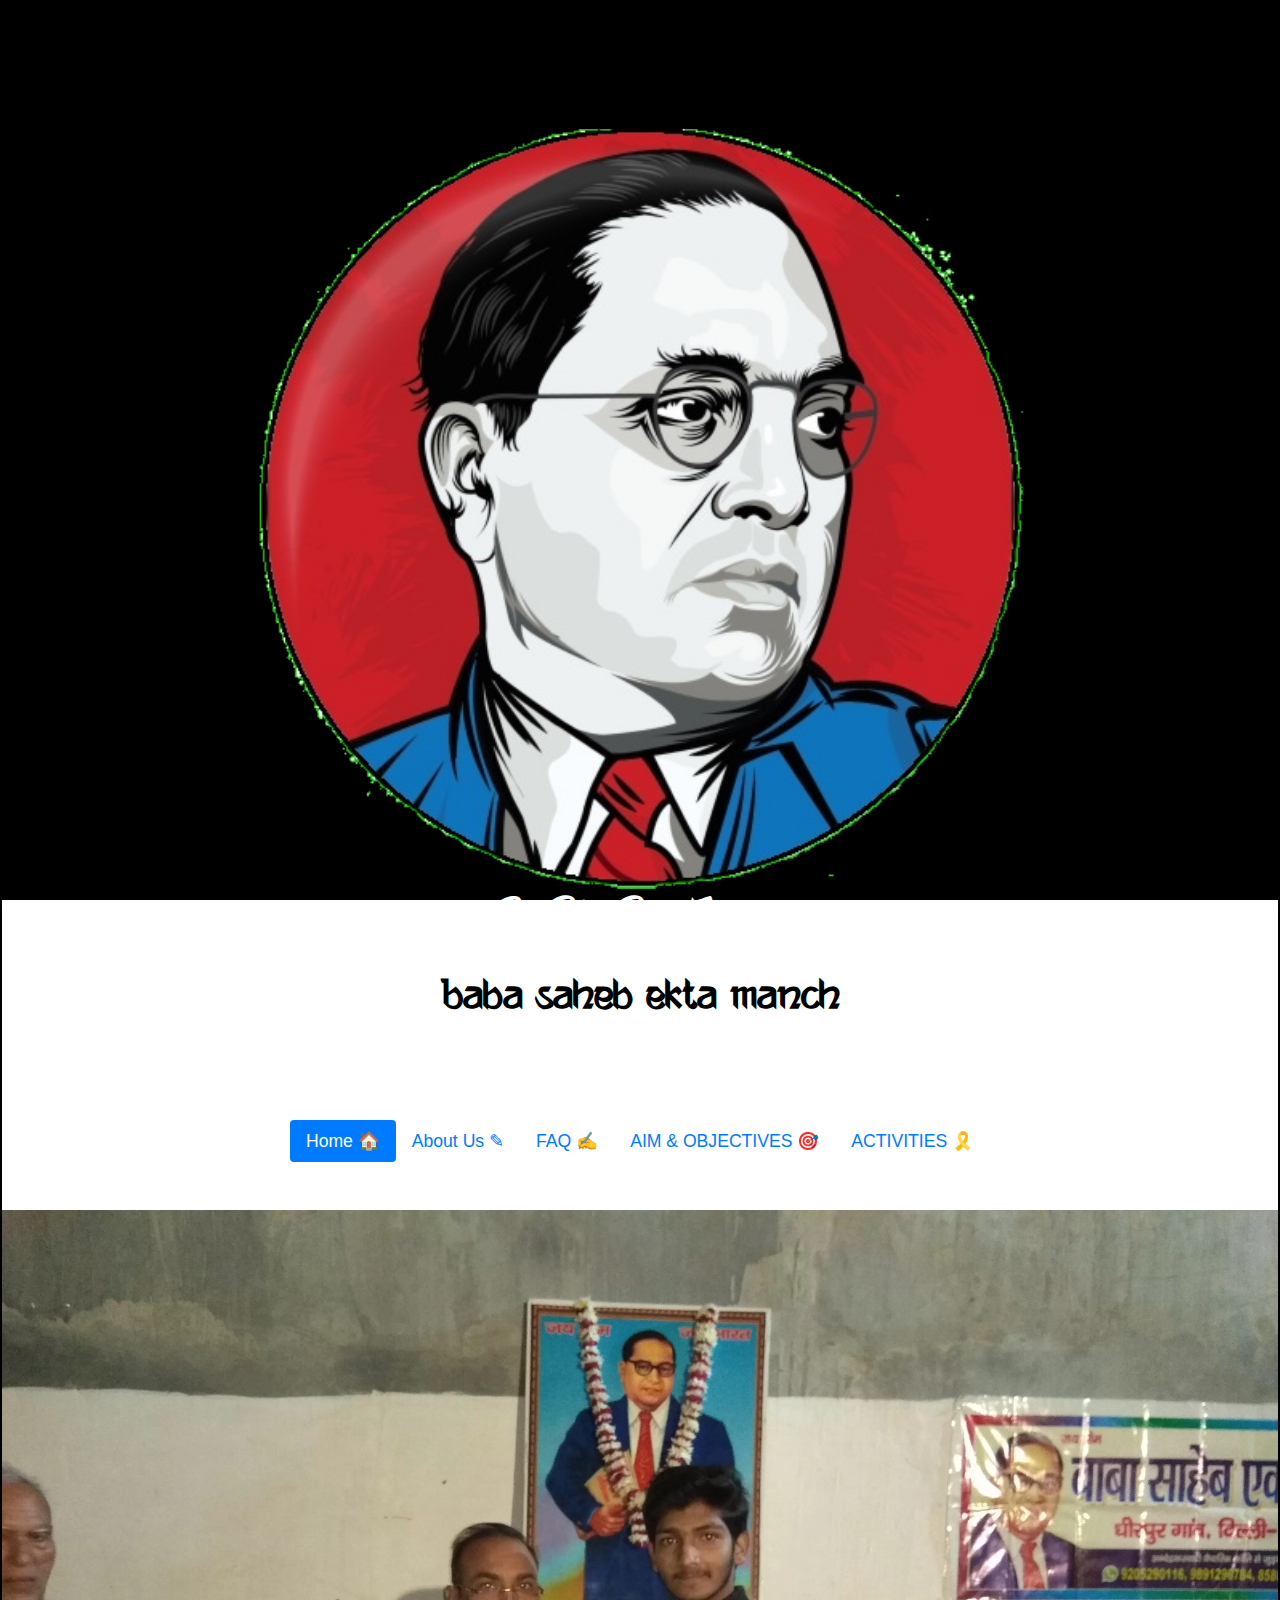
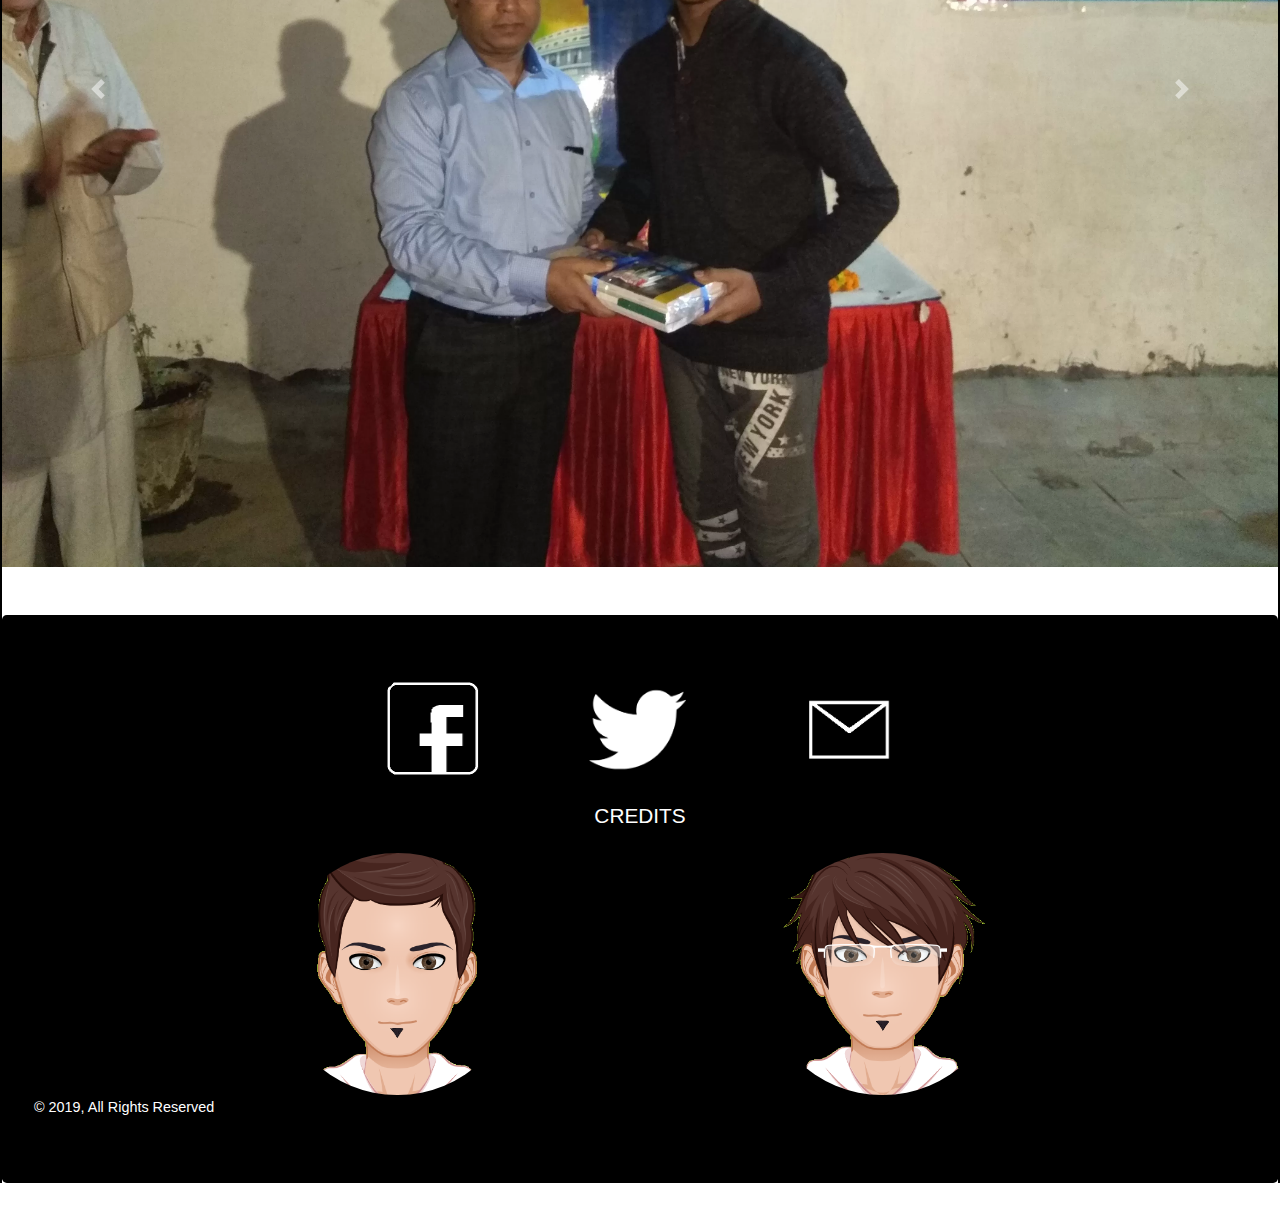
<file: index.html>
<!DOCTYPE html>
<html>
    <head>
            <meta name="viewport" content="width=device-width, initial-scale=1.0">
            <meta http-equiv="content-type" content="text/html; charset=utf-8" />
        <title>
            BSEM
        </title>
        <link href="bootstrap/css/bootstrap-grid.css" rel="stylesheet" type="text/css"/>
        <link href="bootstrap/css/bootstrap.css" rel="stylesheet" type="text/css"/>
        <link href="bootstrap/css/bootstrap-reboot.css" rel="stylesheet" type="text/css"/>
        <link rel="stylesheet" href="https://stackpath.bootstrapcdn.com/bootstrap/4.3.1/css/bootstrap.min.css" integrity="sha384-ggOyR0iXCbMQv3Xipma34MD+dH/1fQ784/j6cY/iJTQUOhcWr7x9JvoRxT2MZw1T" crossorigin="anonymous">
         <link href="pics/bhmraoambedkarji2.png" rel="shortcut icon"/>    
         <link href="style.css" rel="stylesheet" type="text/css"/>
     
    </head>
    <body>
        <!--Done and dusted -->
    <div class="modal first" id="modal" tabindex="-1" role="dialog">
            <div class="modal-dialog modal-dialog-centered" role="document">
              <div class="modal-content">
                <div class="modal-body">
                  <img src = "pics/am.jpeg" style="width:100%;">
                  <span class="jai">Jai Bhim</span>
                </div>
              </div>
            </div>
          </div>
          <div class="second" id="second" style="background-color:black;text-align:center; color:white;">
            <img src="pics/first.png" id="photo" class="page" style="width:60%;"/><br>
            <span class="Dr" style="font-family:dr; width:100%;font-size:250%;">Dr. Bhim Rao Ambedkar</span><br>
            <span class="quote" style="font-family:quote; font-size:300%; text-align:center;">" Life should be great<br> rather than long "</span>
          </div>
          <div class="jumbotron logo-name" style="font-size:250%;">
            <span class="name_hindi" style="font-family: hindi; font-weight:bolder; ">Baba Saheb Ekta Manch</span><br> 
                        </div>

          <ul class="nav nav-pills justify-content-center" style="margin-top:0;">
                <li class="nav-item option">
                  <a class="nav-link active" href="index">Home &#127968;</a>
                </li>
                <li class="nav-item option">
                  <a class="nav-link" href="about">About Us &#x270E;</a>
                </li>
                <li class="nav-item option">
                  <a class="nav-link" href="FAQ">FAQ &#x270D;</a>
                </li><br>
                <li class="nav-item option">
                  <a class="nav-link" href="aao">AIM & OBJECTIVES 🎯</a>
                </li>
                <li class="nav-item option">
                  <a class="nav-link" href="active">ACTIVITIES 🎗️</a>
                </li>
              </ul>

              <br>
              <br>
              <div id="carouselExampleInterval" class="carousel slide" data-ride="carousel">
                    <div class="carousel-inner">
                      <div class="carousel-item active" data-interval="2000">
                        <img src="gallery/1.webp" class="d-block w-100" alt="...">
                      </div>
                      <div class="carousel-item" data-interval="2000">
                        <img src="gallery/2.webp" class="d-block w-100" alt="...">
                      </div>
                      <div class="carousel-item" data-interval="2000">
                        <img src="gallery/3.webp" class="d-block w-100" alt="...">
                      </div>
                      <div class="carousel-item" data-interval="2000">
                        <img src="gallery/4.webp" class="d-block w-100" alt="...">
                      </div>
                      <div class="carousel-item" data-interval="2000">
                        <img src="gallery/5.webp" class="d-block w-100" alt="...">
                      </div>
                      <div class="carousel-item" data-interval="2000">
                        <img src="gallery/6.webp" class="d-block w-100" alt="...">
                      </div>
                      <div class="carousel-item" data-interval="2000">
                        <img src="gallery/7.webp" class="d-block w-100" alt="...">
                      </div>
                      <div class="carousel-item" data-interval="2000">
                        <img src="gallery/9.webp" class="d-block w-100" alt="...">
                      </div>
                                                                              
                    </div>
                    <a class="carousel-control-prev" href="#carouselExampleInterval" role="button" data-slide="prev">
                      <span class="carousel-control-prev-icon" aria-hidden="true"></span>
                      <span class="sr-only">Previous</span>
                    </a>
                    <a class="carousel-control-next" href="#carouselExampleInterval" role="button" data-slide="next">
                      <span class="carousel-control-next-icon" aria-hidden="true"></span>
                      <span class="sr-only">Next</span>
                    </a>
                  </div>

                  <br>
                  <br>
              

              <footer class="jumbotron" style="background-color:black; color:white; ">
                    <div class="body" style="text-align:center;">
                        <img src="pics/fb.png" class="fb" style="width:8%;"/><img src="pics/twitter.png" class="tweet" style="width:8%; margin-left:9%; margin-right:9%;"/> <img src="pics/gmail.png" class="gmail" style="width:8%;"/>
                    </div><br>

                    <div class="footer">
                      <h5 class="cred" style=" width:100%;text-align:center; font-size:130%; margin-bottom:2%;"> CREDITS </h5>
                    <img src="pics/y.png" alt="Yatharth" class="credit"/><img src="pics/h.png" alt="harsh" class="credit">
                    </div>
                    <span style="text-align:center;font-size:90%;margin-left:auto; margin-right:auto;">&copy; 2019, All Rights Reserved</span>
                </footer>   
                <script src="https://ajax.googleapis.com/ajax/libs/jquery/2.1.1/jquery.min.js"></script>
                <script>$(document).ready(function(){
                    $('div.first').delay(2000);
                    $('div.first').fadeOut(1000);
                 });
                 

                 var photo = document.getElementById('photo');
                 photo.style.marginTop = (screen.height/7)+"px";
                 var f = document.getElementById('second');
                 f.style.width = screen.width+"px";
                 f.style.height= screen.height+"px";
                 </script>
                <script src="https://code.jquery.com/jquery-3.3.1.slim.min.js" integrity="sha384-q8i/X+965DzO0rT7abK41JStQIAqVgRVzpbzo5smXKp4YfRvH+8abtTE1Pi6jizo" crossorigin="anonymous"></script>
                <script src="https://cdnjs.cloudflare.com/ajax/libs/popper.js/1.14.7/umd/popper.min.js" integrity="sha384-UO2eT0CpHqdSJQ6hJty5KVphtPhzWj9WO1clHTMGa3JDZwrnQq4sF86dIHNDz0W1" crossorigin="anonymous"></script>
                <script src="https://stackpath.bootstrapcdn.com/bootstrap/4.3.1/js/bootstrap.min.js" integrity="sha384-JjSmVgyd0p3pXB1rRibZUAYoIIy6OrQ6VrjIEaFf/nJGzIxFDsf4x0xIM+B07jRM" crossorigin="anonymous"></script>
               
        <script src="https://ajax.googleapis.com/ajax/libs/jquery/2.1.1/jquery.min.js"></script>
        <script>$(document).ready(function(){
            $('div.first').delay(500);
            $('div.first').fadeOut(1000);
         });</script>
        
    </body>
</html>
</file>
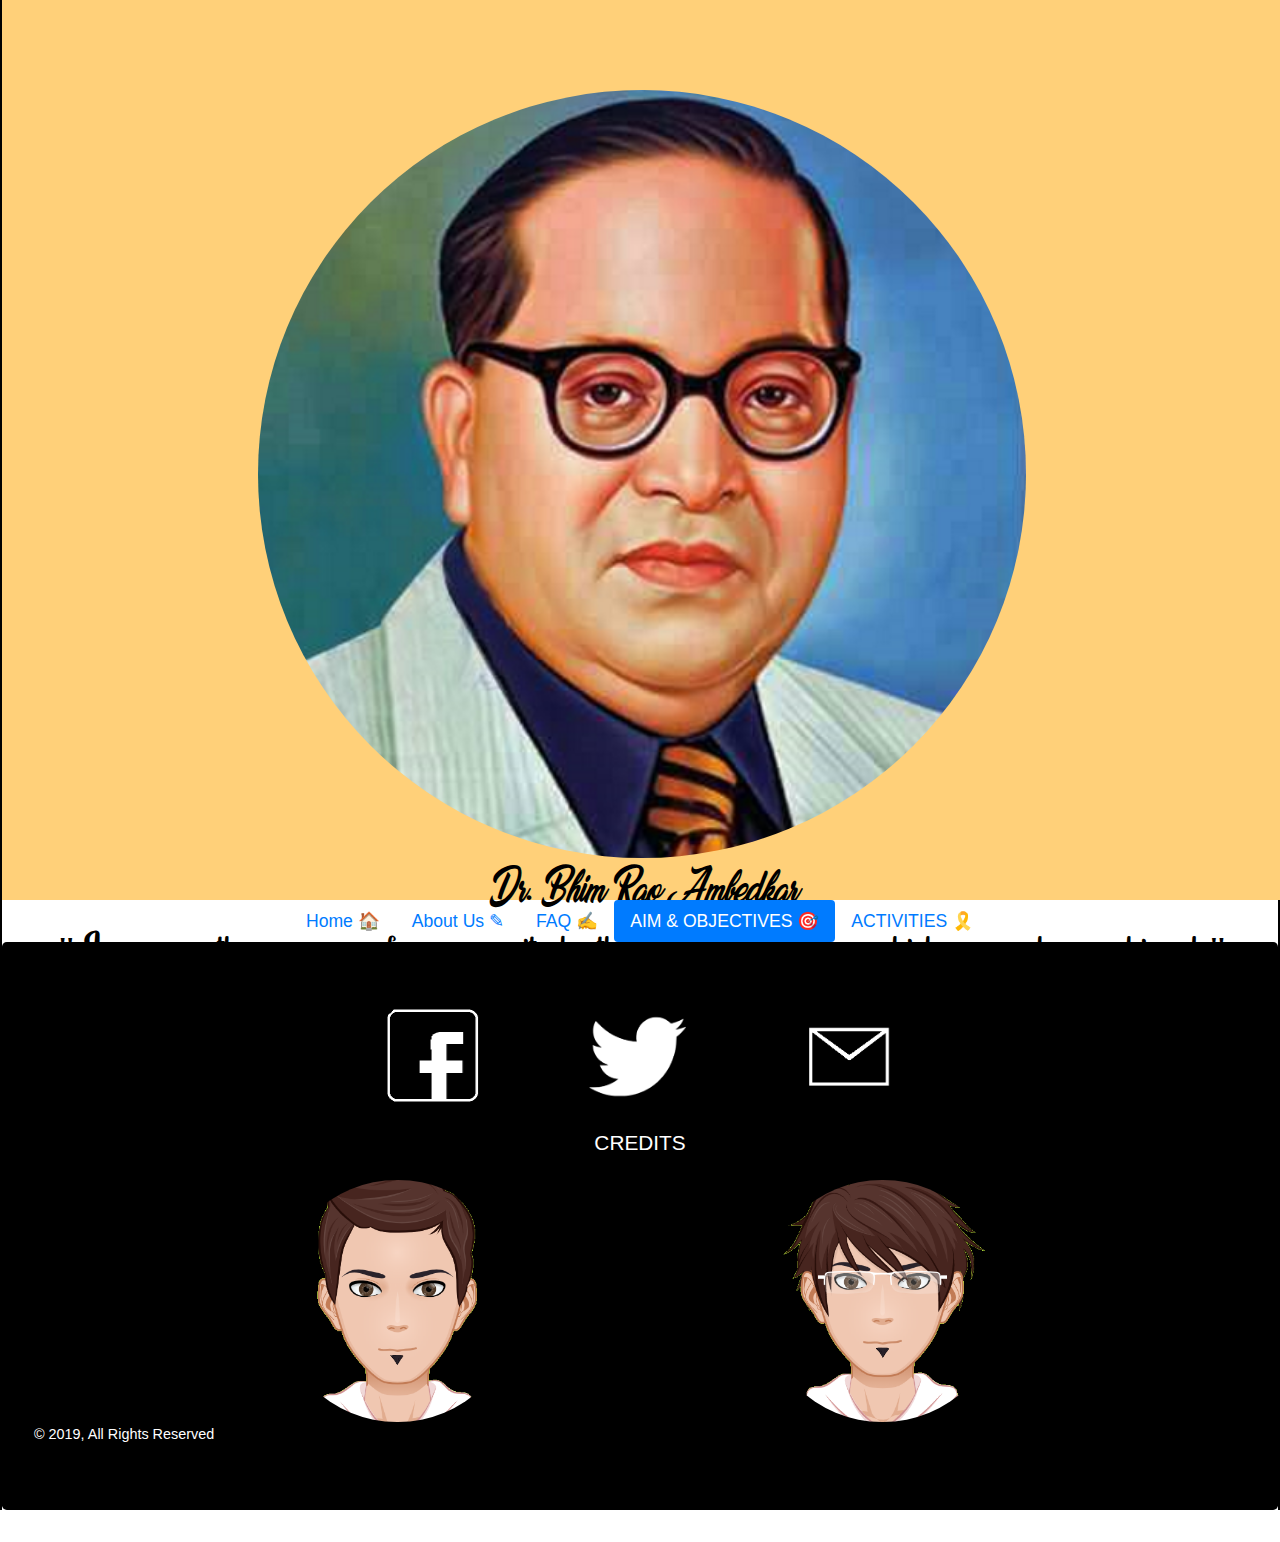
<file: aao.html>
<!DOCTYPE html>
<html>
    <head>
            <meta name="viewport" content="width=device-width, initial-scale=1.0">
            <meta http-equiv="content-type" content="text/html; charset=utf-8" />
        <title>
            BSEM
        </title>
        <link href="bootstrap/css/bootstrap-grid.css" rel="stylesheet" type="text/css"/>
        <link href="bootstrap/css/bootstrap.css" rel="stylesheet" type="text/css"/>
        <link href="bootstrap/css/bootstrap-reboot.css" rel="stylesheet" type="text/css"/>
        <link rel="stylesheet" href="https://stackpath.bootstrapcdn.com/bootstrap/4.3.1/css/bootstrap.min.css" integrity="sha384-ggOyR0iXCbMQv3Xipma34MD+dH/1fQ784/j6cY/iJTQUOhcWr7x9JvoRxT2MZw1T" crossorigin="anonymous">
         <link href="pics/bhmraoambedkarji2.png" rel="shortcut icon"/>    
            <link href="style.css" type="text/css" rel="stylesheet"/>     
    </head>
    <body>
        <div class="second-about" id="second" style="background-color:rgb(255, 208, 121);text-align:center; color:black;">
            <img src="pics/quote2.png" id="photo" class="page" style="width:60%; border-top-left-radius: 50%; border-top-right-radius: 50%; border-bottom-left-radius:50%; border-bottom-right-radius:50%;"/><br>
            <span class="Dr" style="font-family:dr; width:100%;font-size:250%;">Dr. Bhim Rao Ambedkar</span><br>
            <span class="quote" style="font-family:quote; font-size:250%; text-align:center;">" I measure the progress of a community by the degree of progress which women have achieved."</span>
        </div>          
                  <ul class="nav nav-pills justify-content-center" style="margin-top:0;">
                        <li class="nav-item option">
                          <a class="nav-link" href="index">Home &#127968;</a>
                        </li>
                        <li class="nav-item option">
                          <a class="nav-link" href="about">About Us &#x270E;</a>
                        </li>
                        <li class="nav-item option">
                          <a class="nav-link" href="FAQ">FAQ &#x270D;</a>
                        </li><br>
                        <li class="nav-item option">
                          <a class="nav-link active" href="aao">AIM & OBJECTIVES 🎯</a>
                        </li>
                        <li class="nav-item option">
                          <a class="nav-link" href="active">ACTIVITIES 🎗️</a>
                        </li>
                      </ul>





                      <footer class="jumbotron" style="background-color:black; color:white; ">
                            <div class="body" style="text-align:center;">
                                <img src="pics/fb.png" class="fb" style="width:8%;"/><img src="pics/twitter.png" class="tweet" style="width:8%; margin-left:9%; margin-right:9%;"/> <img src="pics/gmail.png" class="gmail" style="width:8%;"/>
                            </div><br>
        
                            <div class="footer">
                              <h5 class="cred" style=" width:100%;text-align:center; font-size:130%; margin-bottom:2%;"> CREDITS </h5>
                            <img src="pics/y.png" alt="Yatharth" class="credit"/><img src="pics/h.png" alt="harsh" class="credit">
                            </div>
                            <span style="text-align:center;font-size:90%;margin-left:auto; margin-right:auto;">&copy; 2019, All Rights Reserved</span>
                        </footer> 
                        <script>
                            var photo = document.getElementById('photo');
                                    photo.style.marginTop = (screen.height/10)+"px";
                                    var f = document.getElementById('second');
                                    f.style.width = screen.width+"px";
                                    f.style.height= screen.height+"px";

                                    var logo = document.getElementById('main-logo');
                                    logo.style.width = screen.width+"px";
                                    </script>
                   
                        <script src="https://code.jquery.com/jquery-3.3.1.slim.min.js" integrity="sha384-q8i/X+965DzO0rT7abK41JStQIAqVgRVzpbzo5smXKp4YfRvH+8abtTE1Pi6jizo" crossorigin="anonymous"></script>
                <script src="https://cdnjs.cloudflare.com/ajax/libs/popper.js/1.14.7/umd/popper.min.js" integrity="sha384-UO2eT0CpHqdSJQ6hJty5KVphtPhzWj9WO1clHTMGa3JDZwrnQq4sF86dIHNDz0W1" crossorigin="anonymous"></script>
                <script src="https://stackpath.bootstrapcdn.com/bootstrap/4.3.1/js/bootstrap.min.js" integrity="sha384-JjSmVgyd0p3pXB1rRibZUAYoIIy6OrQ6VrjIEaFf/nJGzIxFDsf4x0xIM+B07jRM" crossorigin="anonymous"></script>
               </body>
               </html>
</file>
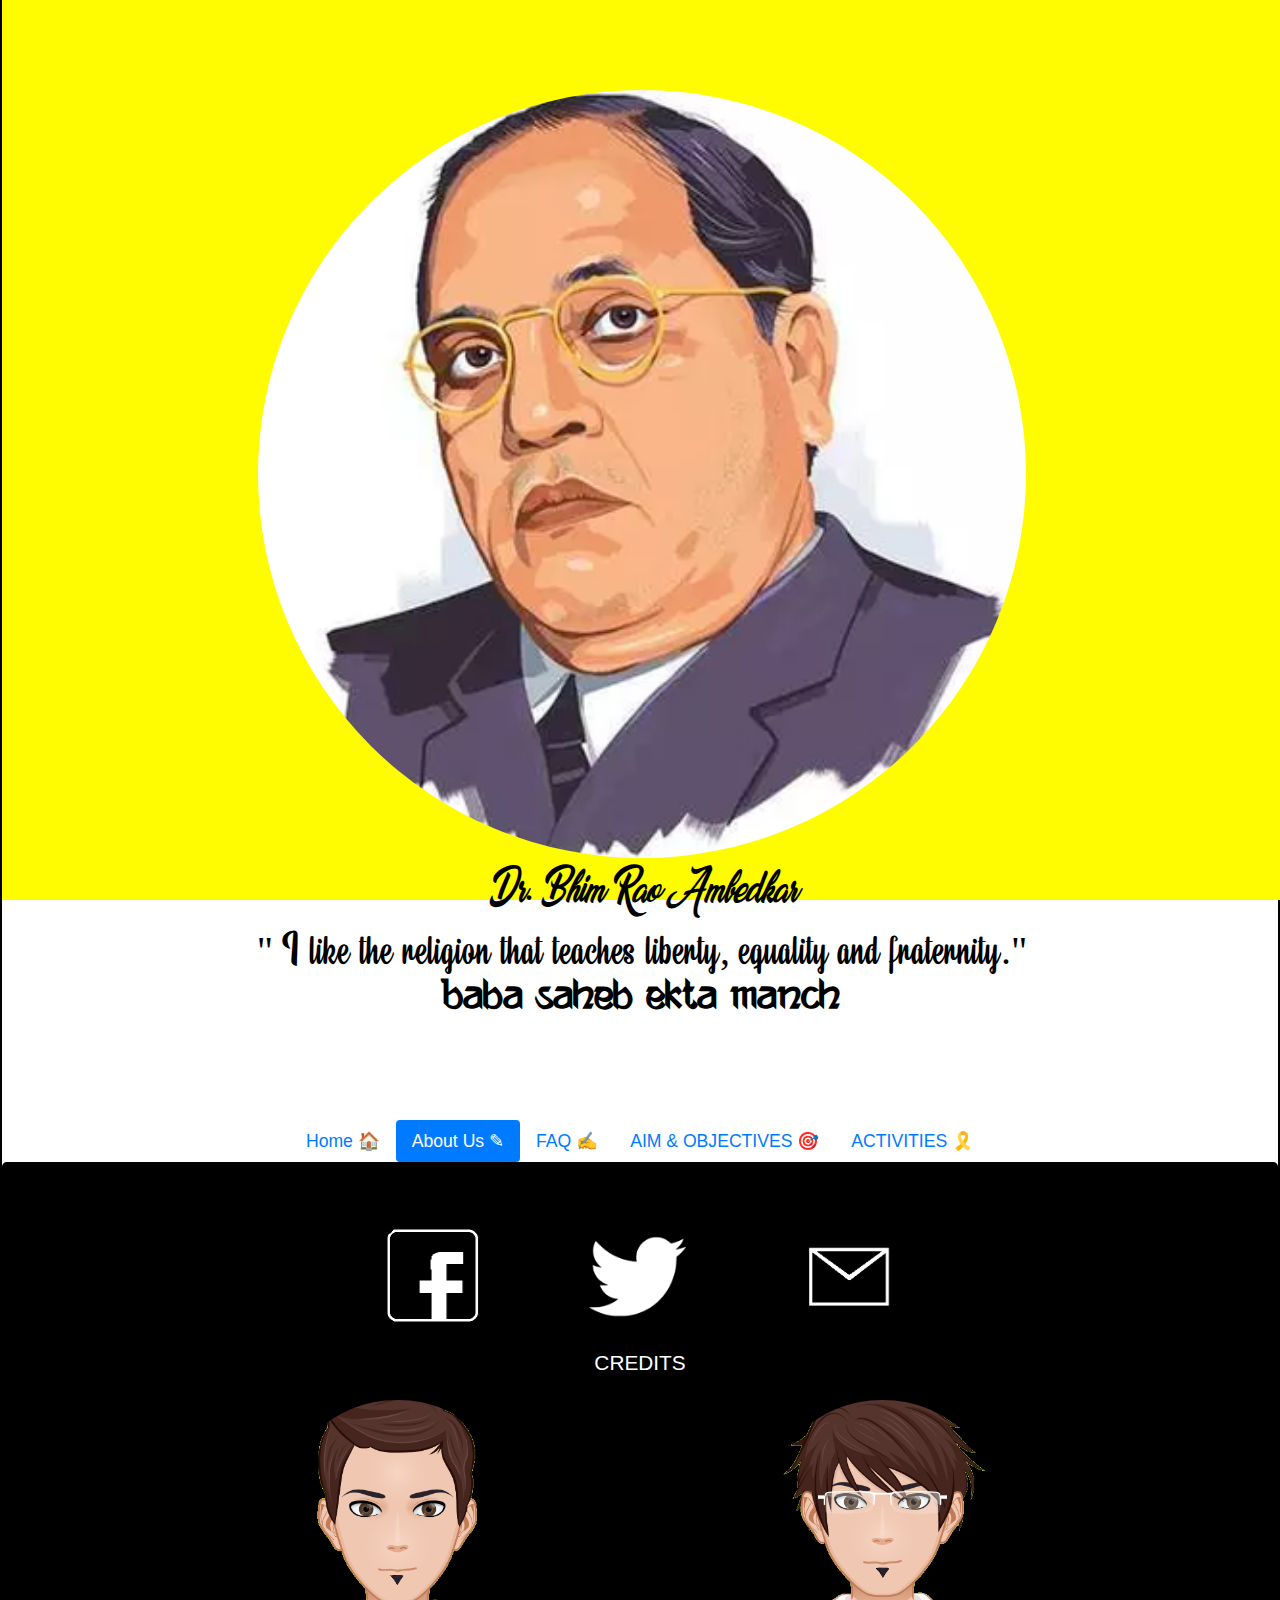
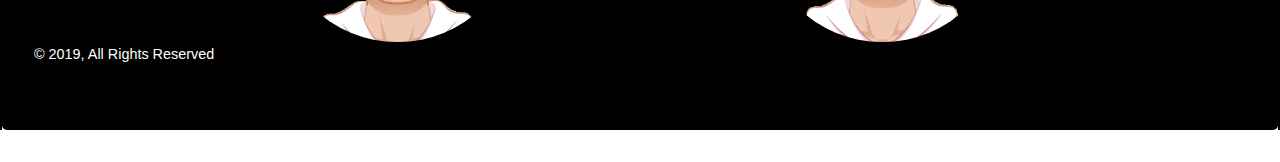
<file: about.html>
<!DOCTYPE html>
<html>
    <head>
            <meta name="viewport" content="width=device-width, initial-scale=1.0">
            <meta http-equiv="content-type" content="text/html; charset=utf-8" />
            <title>
            BSEM
        </title>
        <link href="bootstrap/css/bootstrap-grid.css" rel="stylesheet" type="text/css"/>
        <link href="bootstrap/css/bootstrap.css" rel="stylesheet" type="text/css"/>
        <link href="bootstrap/css/bootstrap-reboot.css" rel="stylesheet" type="text/css"/>
         <link href="pics/bhmraoambedkarji2.png" rel="shortcut icon"/>      
               <link href="style.css" type="text/css" rel="stylesheet"/>
    </head>
    <body>
        <div class="second-about" id="second" style="background-color:rgb(255, 251, 0);text-align:center; color:black;">
            <img src="pics/quote4.png" id="photo" class="page" style="width:60%; border-top-left-radius: 50%; border-top-right-radius: 50%; border-bottom-left-radius:50%; border-bottom-right-radius:50%;"/><br>
            <span class="Dr" style="font-family:dr; width:100%;font-size:250%;">Dr. Bhim Rao Ambedkar</span><br>
            <span class="quote" style="font-family:quote; font-size:250%; text-align:center;">" I like the religion that teaches liberty, equality and fraternity."</span>
          </div>
          <div class="jumbotron logo-name" style="font-size:250%;">
            <span class="name_hindi" style="font-family: hindi; font-weight:bolder; ">Baba Saheb Ekta Manch</span><br> 
                        </div>

     
          <ul class="nav nav-pills justify-content-center" style="margin-top:0;">
              <li class="nav-item option">
                <a class="nav-link" href="index">Home &#127968;</a>
              </li>
              <li class="nav-item option">
                <a class="nav-link active" href="about">About Us &#x270E;</a>
              </li>
              <li class="nav-item option">
                <a class="nav-link" href="FAQ">FAQ &#x270D;</a>
              </li><br>
              <li class="nav-item option">
                <a class="nav-link" href="aao">AIM & OBJECTIVES 🎯</a>
              </li>
              <li class="nav-item option">
                <a class="nav-link" href="active">ACTIVITIES 🎗️</a>
              </li>
            </ul>
              <footer class="jumbotron" style="background-color:black; color:white; ">
                <div class="body" style="text-align:center;">
                    <img src="pics/fb.png" class="fb" style="width:8%;"/><img src="pics/twitter.png" class="tweet" style="width:8%; margin-left:9%; margin-right:9%;"/> <img src="pics/gmail.png" class="gmail" style="width:8%;"/>
                </div><br>

                <div class="footer">
                  <h5 class="cred" style=" width:100%;text-align:center; font-size:130%; margin-bottom:2%;"> CREDITS </h5>
                <img src="pics/y.png" alt="Yatharth" class="credit"/><img src="pics/h.png" alt="harsh" class="credit">
                </div>
                <span style="text-align:center;font-size:90%;margin-left:auto; margin-right:auto;">&copy; 2019, All Rights Reserved</span>
            </footer>
        <script src="https://ajax.googleapis.com/ajax/libs/jquery/2.1.1/jquery.min.js"></script>
        <script>
         var photo = document.getElementById('photo');
                 photo.style.marginTop = (screen.height/10)+"px";
                 var f = document.getElementById('second');
                 f.style.width = screen.width+"px";
                 f.style.height= screen.height+"px";
                 </script>
    </body>
</html>
</file>
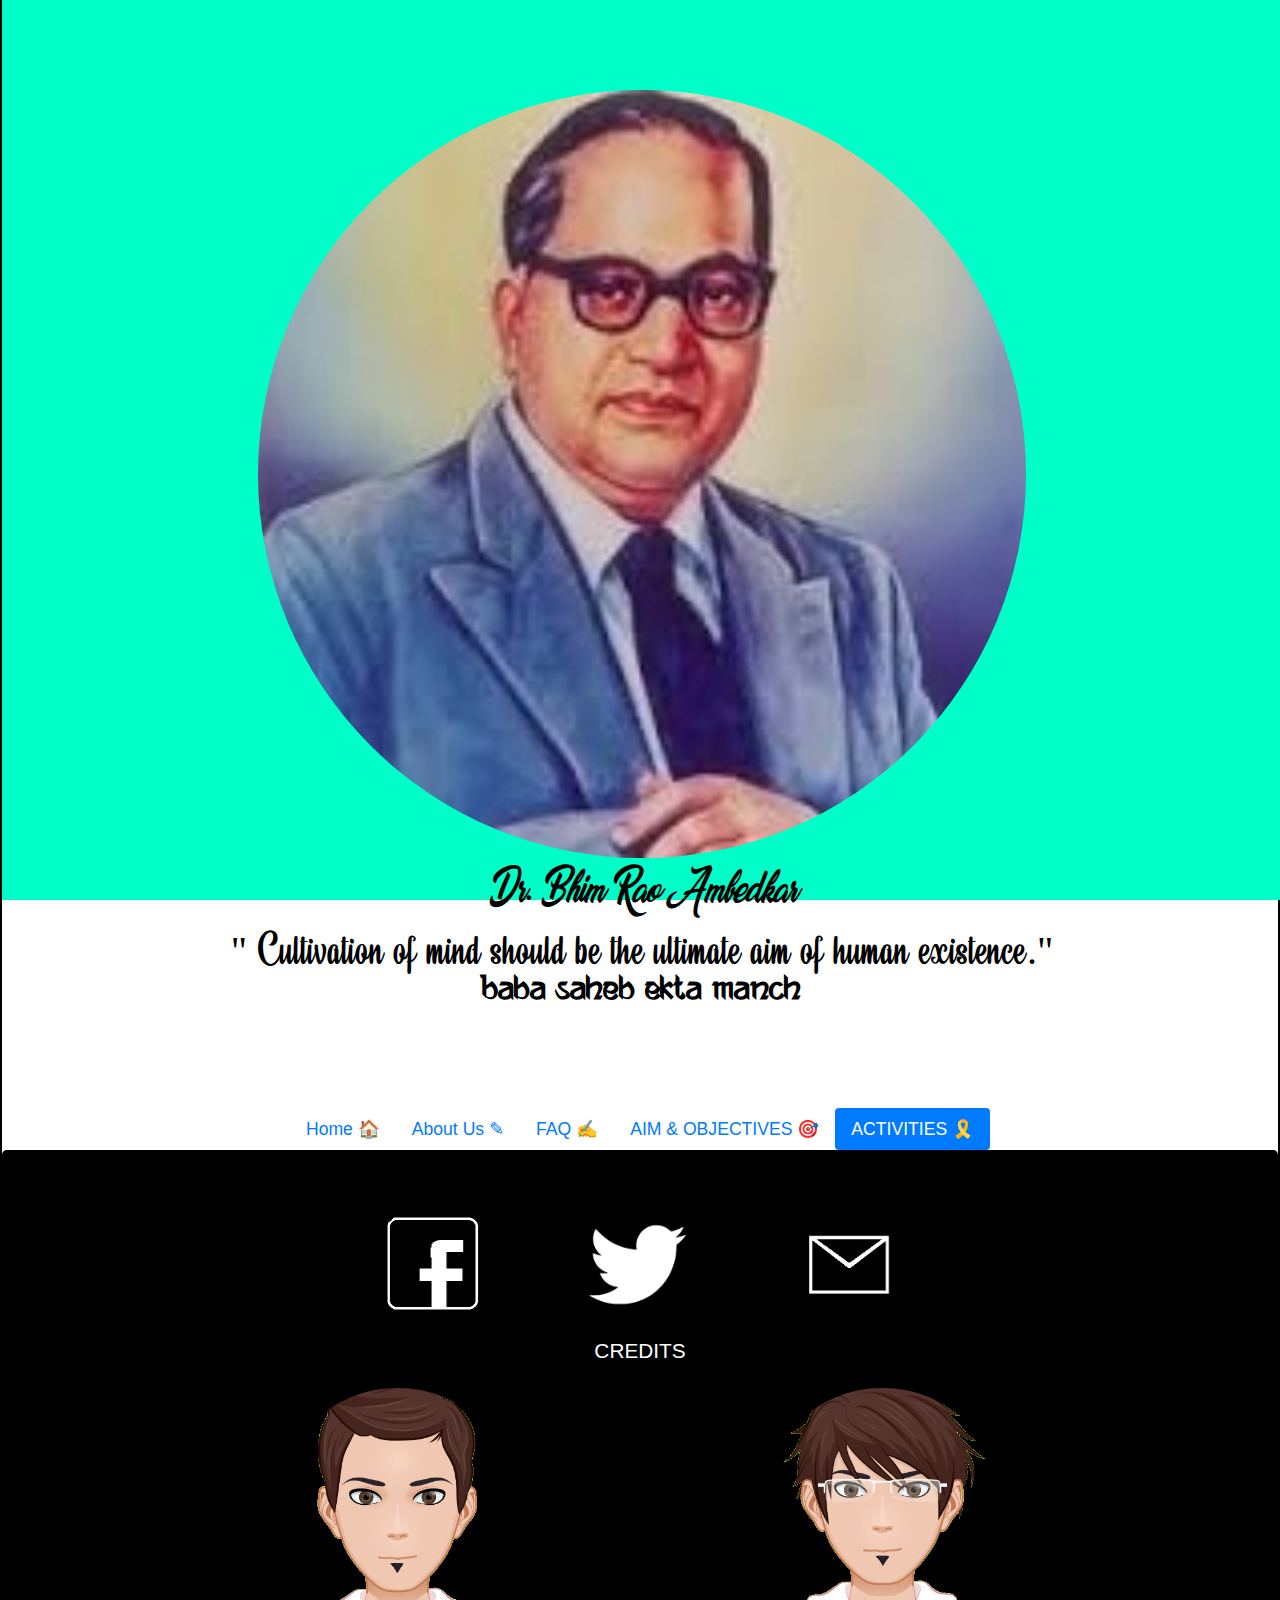
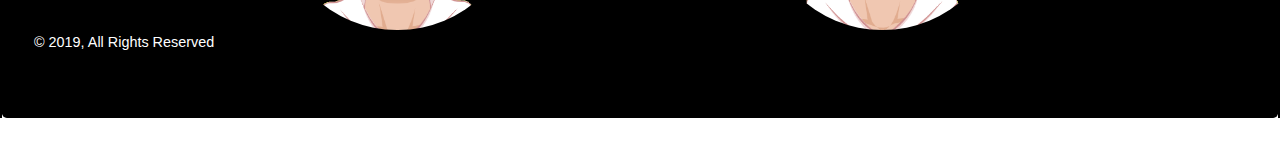
<file: active.html>
<!DOCTYPE html>
<html>
    <head>
            <meta name="viewport" content="width=device-width, initial-scale=1.0">
            <meta http-equiv="content-type" content="text/html; charset=utf-8" />
        <title>
            BSEM
        </title>
        <link href="bootstrap/css/bootstrap-grid.css" rel="stylesheet" type="text/css"/>
        <link href="bootstrap/css/bootstrap.css" rel="stylesheet" type="text/css"/>
        <link href="bootstrap/css/bootstrap-reboot.css" rel="stylesheet" type="text/css"/>
        <link rel="stylesheet" href="https://stackpath.bootstrapcdn.com/bootstrap/4.3.1/css/bootstrap.min.css" integrity="sha384-ggOyR0iXCbMQv3Xipma34MD+dH/1fQ784/j6cY/iJTQUOhcWr7x9JvoRxT2MZw1T" crossorigin="anonymous">
         <link href="pics/bhmraoambedkarji2.png" rel="shortcut icon"/>    
         <link href="style.css" type="text/css" rel="stylesheet"/>
 
  </head>
    <body>
        <div class="second-about" id="second" style="background-color:rgb(0, 255, 200);text-align:center; color:black;">
            <img src="pics/quote3.jpg" id="photo" class="page" style="width:60%; border-top-left-radius: 50%; border-top-right-radius: 50%; border-bottom-left-radius:50%; border-bottom-right-radius:50%;"/><br>
            <span class="Dr" style="font-family:dr; width:100%;font-size:250%;">Dr. Bhim Rao Ambedkar</span><br>
            <span class="quote" style="font-family:quote; font-size:250%; text-align:center;">" Cultivation of mind should be the ultimate aim of human existence."</span>
          </div>
          <div class="jumbotron logo-name" style="font-size:200%;">
            <span class="name_hindi" style="font-family: hindi; font-weight:bolder; ">Baba Saheb Ekta Manch</span><br> 
          
          </div>
        
                  <ul class="nav nav-pills justify-content-center" style="margin-top:0;">
                        <li class="nav-item option">
                          <a class="nav-link" href="index">Home &#127968;</a>
                        </li>
                        <li class="nav-item option">
                          <a class="nav-link" href="about">About Us &#x270E;</a>
                        </li>
                        <li class="nav-item option">
                          <a class="nav-link" href="FAQ">FAQ &#x270D;</a>
                        </li><br>
                        <li class="nav-item option">
                          <a class="nav-link" href="aao">AIM & OBJECTIVES 🎯</a>
                        </li>
                        <li class="nav-item option">
                          <a class="nav-link active" href="active">ACTIVITIES 🎗️</a>
                        </li>
                      </ul>
                      <footer class="jumbotron" style="background-color:black; color:white; ">
                            <div class="body" style="text-align:center;">
                                <img src="pics/fb.png" class="fb" style="width:8%;"/><img src="pics/twitter.png" class="tweet" style="width:8%; margin-left:9%; margin-right:9%;"/> <img src="pics/gmail.png" class="gmail" style="width:8%;"/>
                            </div><br>
        
                            <div class="footer">
                              <h5 class="cred" style=" width:100%;text-align:center; font-size:130%; margin-bottom:2%;"> CREDITS </h5>
                            <img src="pics/y.png" alt="Yatharth" class="credit"/><img src="pics/h.png" alt="harsh" class="credit">
                            </div>
                            <span style="text-align:center;font-size:90%;margin-left:auto; margin-right:auto;">&copy; 2019, All Rights Reserved</span>
                        </footer> 
                        <script>
                         var photo = document.getElementById('photo');
                 photo.style.marginTop = (screen.height/10)+"px";
                 var f = document.getElementById('second');
                 f.style.width = screen.width+"px";
                 f.style.height= screen.height+"px";
                        </script>
                        <script src="https://code.jquery.com/jquery-3.3.1.slim.min.js" integrity="sha384-q8i/X+965DzO0rT7abK41JStQIAqVgRVzpbzo5smXKp4YfRvH+8abtTE1Pi6jizo" crossorigin="anonymous"></script>
                <script src="https://cdnjs.cloudflare.com/ajax/libs/popper.js/1.14.7/umd/popper.min.js" integrity="sha384-UO2eT0CpHqdSJQ6hJty5KVphtPhzWj9WO1clHTMGa3JDZwrnQq4sF86dIHNDz0W1" crossorigin="anonymous"></script>
                <script src="https://stackpath.bootstrapcdn.com/bootstrap/4.3.1/js/bootstrap.min.js" integrity="sha384-JjSmVgyd0p3pXB1rRibZUAYoIIy6OrQ6VrjIEaFf/nJGzIxFDsf4x0xIM+B07jRM" crossorigin="anonymous"></script>
               </body>
               </html>
</file>
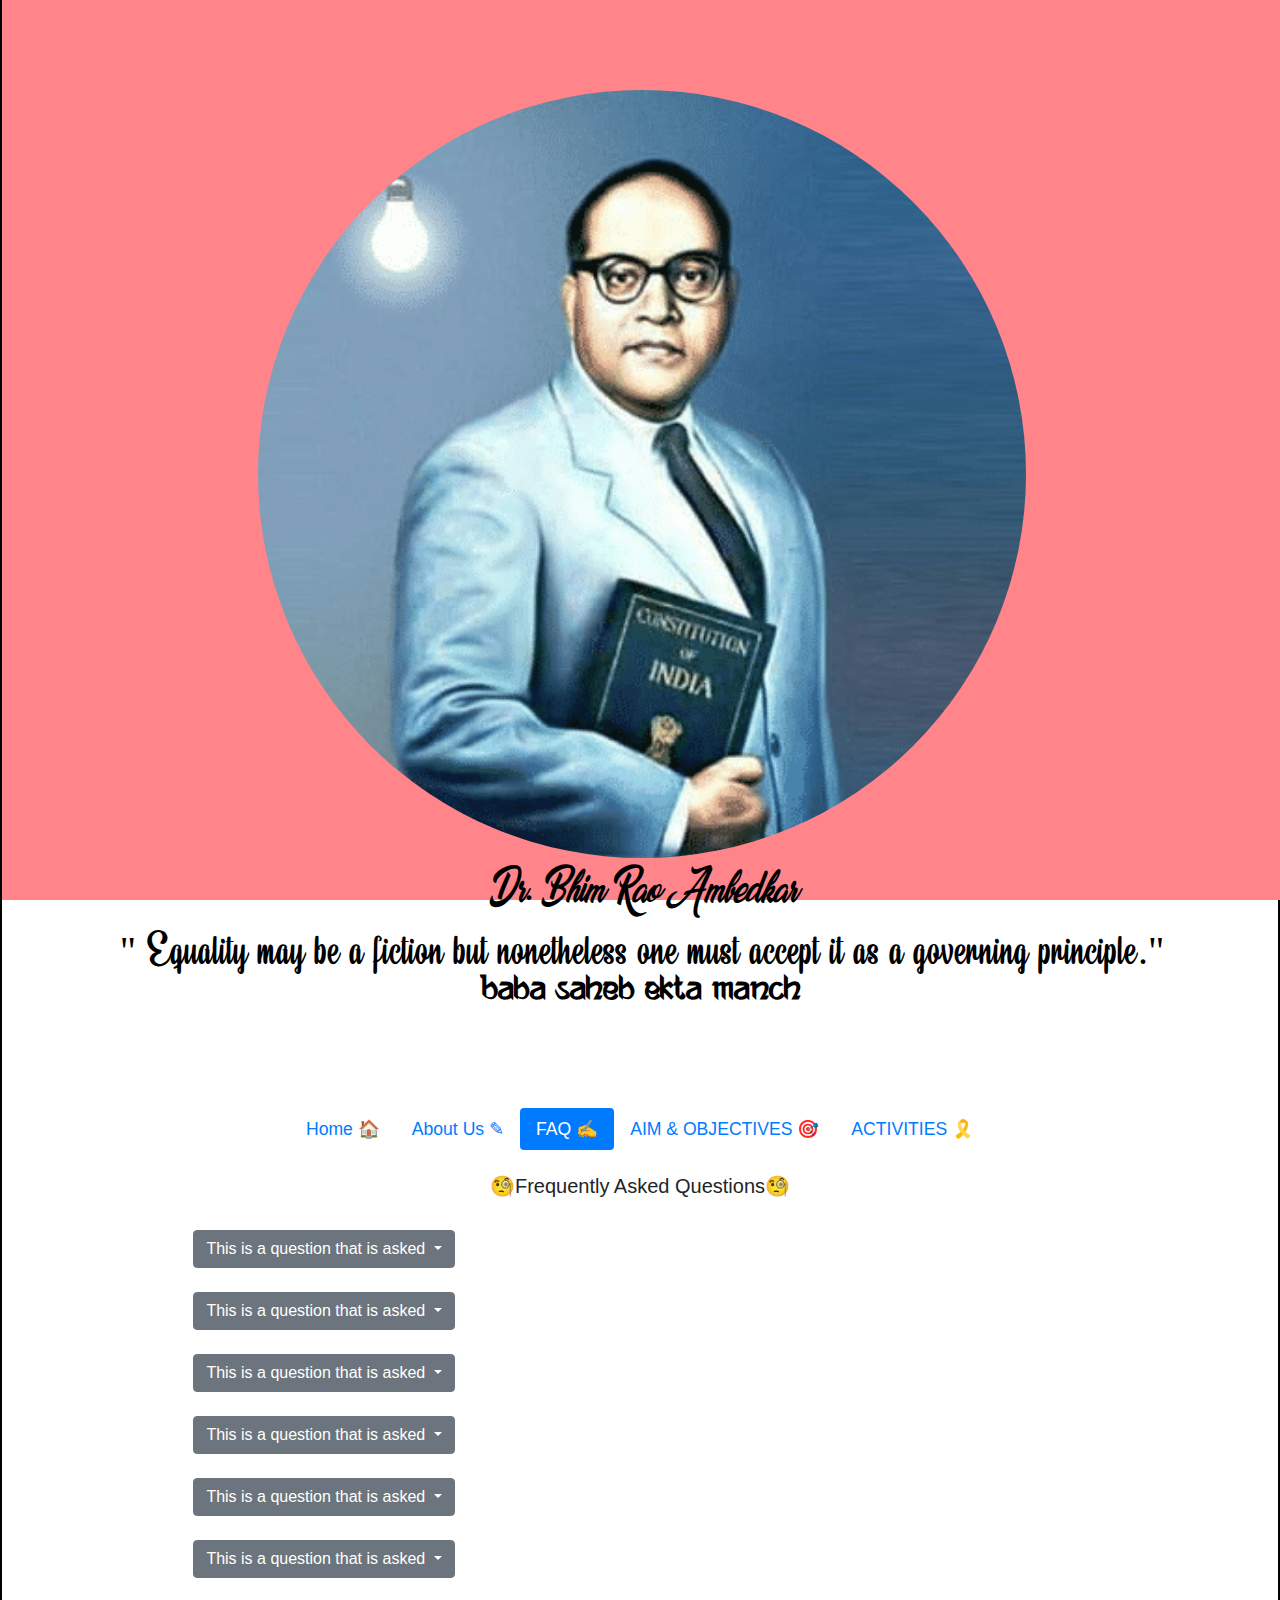
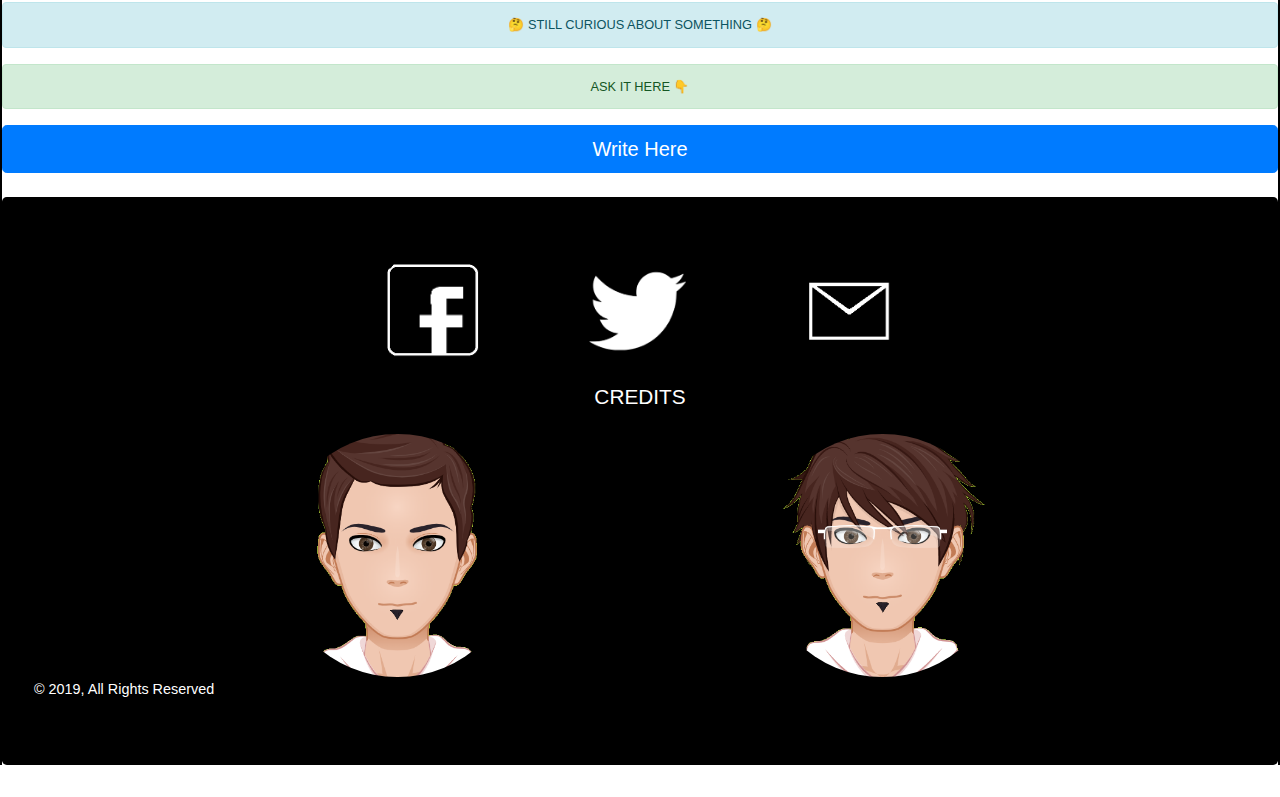
<file: FAQ.html>
<!DOCTYPE html>
<html>
    <head>
            <meta name="viewport" content="width=device-width, initial-scale=1.0">
            <meta http-equiv="content-type" content="text/html; charset=utf-8" />
            <title>
            BSEM
        </title>
        <link href="bootstrap/css/bootstrap-grid.css" rel="stylesheet" type="text/css"/>
        <link href="bootstrap/css/bootstrap.css" rel="stylesheet" type="text/css"/>
        <link href="bootstrap/css/bootstrap-reboot.css" rel="stylesheet" type="text/css"/>
        <link href="style.css" rel="stylesheet" type="text/css"/>
         <link href="pics/bhmraoambedkarji2.png" rel="shortcut icon"/>      
         
    </head>
    <body>
   
        <div class="second-about" id="second" style="background-color:rgb(255, 133, 139);text-align:center; color:black;">
            <img src="pics/quote5.png" id="photo" class="page" style="width:60%; border-top-left-radius: 50%; border-top-right-radius: 50%; border-bottom-left-radius:50%; border-bottom-right-radius:50%;"/><br>
            <span class="Dr" style="font-family:dr; width:100%;font-size:250%;">Dr. Bhim Rao Ambedkar</span><br>
            <span class="quote" style="font-family:quote; font-size:250%; text-align:center;">" Equality may be a fiction but nonetheless one must accept it as a governing principle."</span>
          </div>
          <div class="jumbotron logo-name" style="font-size:200%;">
            <span class="name_hindi" style="font-family: hindi; font-weight:bolder; ">Baba Saheb Ekta Manch</span><br> 
          
          </div>

          <ul class="nav nav-pills justify-content-center" style="margin-top:0;">
              <li class="nav-item option">
                <a class="nav-link" href="index">Home &#127968;</a>
              </li>
              <li class="nav-item option">
                <a class="nav-link" href="about">About Us &#x270E;</a>
              </li>
              <li class="nav-item option">
                <a class="nav-link active" href="FAQ">FAQ &#x270D;</a>
              </li><br>
              <li class="nav-item option">
                <a class="nav-link " href="aao">AIM & OBJECTIVES 🎯</a>
              </li>
              <li class="nav-item option">
                <a class="nav-link" href="active">ACTIVITIES 🎗️</a>
              </li>
            </ul>
            <br>

<h5 style="text-align:center;">🧐Frequently Asked Questions🧐</h5>
<br>
<div class="dropdown justify-content-center" style=" padding-left:15%;">
    <button class="btn btn-secondary dropdown-toggle" type="button" id="dropdownMenuButton" data-toggle="dropdown" aria-haspopup="true" aria-expanded="false">
      This is a question that is asked
    </button>
    <div class="dropdown-menu" aria-labelledby="dropdownMenuButton">
      <a class="dropdown-item" href="#">This is the answer of the above question </a>
    </div>
  </div>
<br>
<div class="dropdown justify-content-center" style=" padding-left:15%;">
  <button class="btn btn-secondary dropdown-toggle" type="button" id="dropdownMenuButton" data-toggle="dropdown" aria-haspopup="true" aria-expanded="false">
    This is a question that is asked
  </button>
  <div class="dropdown-menu" aria-labelledby="dropdownMenuButton">
    <a class="dropdown-item" href="#">This is the answer of the above question </a>
  </div>
</div>

<br>
<div class="dropdown justify-content-center" style=" padding-left:15%;">
  <button class="btn btn-secondary dropdown-toggle" type="button" id="dropdownMenuButton" data-toggle="dropdown" aria-haspopup="true" aria-expanded="false">
    This is a question that is asked
  </button>
  <div class="dropdown-menu" aria-labelledby="dropdownMenuButton">
    <a class="dropdown-item" href="#">This is the answer of the above question </a>
  </div>
</div>
<br>
<div class="dropdown justify-content-center" style=" padding-left:15%;">
  <button class="btn btn-secondary dropdown-toggle" type="button" id="dropdownMenuButton" data-toggle="dropdown" aria-haspopup="true" aria-expanded="false">
    This is a question that is asked
  </button>
  <div class="dropdown-menu" aria-labelledby="dropdownMenuButton">
    <a class="dropdown-item" href="#">This is the answer of the above question </a>
  </div>
</div>
<br>
<div class="dropdown justify-content-center" style=" padding-left:15%;">
  <button class="btn btn-secondary dropdown-toggle" type="button" id="dropdownMenuButton" data-toggle="dropdown" aria-haspopup="true" aria-expanded="false">
    This is a question that is asked
  </button>
  <div class="dropdown-menu" aria-labelledby="dropdownMenuButton">
    <a class="dropdown-item" href="#">This is the answer of the above question </a>
  </div>
</div>
<br>
<div class="dropdown justify-content-center" style=" padding-left:15%;">
  <button class="btn btn-secondary dropdown-toggle" type="button" id="dropdownMenuButton" data-toggle="dropdown" aria-haspopup="true" aria-expanded="false">
    This is a question that is asked
  </button>
  <div class="dropdown-menu" aria-labelledby="dropdownMenuButton">
    <a class="dropdown-item" href="#">This is the answer of the above question </a>
  </div>
</div>
<br>

<div class="alert alert-info" role="alert" style="text-align:center; font-size:80%;">
  🤔 STILL CURIOUS ABOUT SOMETHING 🤔
</div>
<div class="alert alert-success" role="alert" style="text-align:center; font-size:80%;">
  ASK IT HERE 👇
</div>

<button type="button" class="btn btn-primary btn-lg btn-block" id="form_btn">Write Here</button>
<br>


<div id="form" style="display:none">
              <div class="cognito">
                <script src="https://services.cognitoforms.com/s/SONUhYURkkuIt9WFg1n0FA"></script>
                <script>Cognito.load("forms", { id: "1" });</script>
                </div>
</div>
                
<footer class="jumbotron" style="background-color:black; color:white; ">
  <div class="body" style="text-align:center;">
      <img src="pics/fb.png" class="fb" style="width:8%;"/><img src="pics/twitter.png" class="tweet" style="width:8%; margin-left:9%; margin-right:9%;"/> <img src="pics/gmail.png" class="gmail" style="width:8%;"/>
  </div><br>

  <div class="footer">
    <h5 class="cred" style=" width:100%;text-align:center; font-size:130%; margin-bottom:2%;"> CREDITS </h5>
  <img src="pics/y.png" alt="Yatharth" class="credit"/><img src="pics/h.png" alt="harsh" class="credit">
  </div>
  <span style="text-align:center; font-size:90%;margin-left:auto; margin-right:auto;">&copy; 2019, All Rights Reserved</span>
</footer>
  <script>
  var form = document.getElementById('form');
  var btn = document.getElementById('form_btn');

  btn.onclick = function(){
    form.style.display="block";
  }

  var photo = document.getElementById('photo');
                 photo.style.marginTop = (screen.height/10)+"px";
                 var f = document.getElementById('second');
                 f.style.width = screen.width+"px";
                 f.style.height= screen.height+"px";
  </script>        
<script src="https://ajax.googleapis.com/ajax/libs/jquery/2.1.1/jquery.min.js"></script>
        <script src="https://code.jquery.com/jquery-3.3.1.slim.min.js" integrity="sha384-q8i/X+965DzO0rT7abK41JStQIAqVgRVzpbzo5smXKp4YfRvH+8abtTE1Pi6jizo" crossorigin="anonymous"></script>
        <script src="https://cdnjs.cloudflare.com/ajax/libs/popper.js/1.14.7/umd/popper.min.js" integrity="sha384-UO2eT0CpHqdSJQ6hJty5KVphtPhzWj9WO1clHTMGa3JDZwrnQq4sF86dIHNDz0W1" crossorigin="anonymous"></script>
        <script src="https://stackpath.bootstrapcdn.com/bootstrap/4.3.1/js/bootstrap.min.js" integrity="sha384-JjSmVgyd0p3pXB1rRibZUAYoIIy6OrQ6VrjIEaFf/nJGzIxFDsf4x0xIM+B07jRM" crossorigin="anonymous"></script>

    </body>
</html>
</file>
<file: style.css>
/*hello there*/
.logo-name{
    background-color:black;
    font-size:150%;
    text-align:center;
    color:white;

}
                   @font-face{
                       font-family:hindi;
                       src: url(Ananda.ttf);
                   }
                   @font-face{
                       font-family:head;
                       src:url(meloche-bk.ttf);
                   }
                   @font-face{
                       font-family:hinditwo;
                       src:url(Hindi.ttf);
                   }
                   @font-face{
                    font-family:dr;
                    src:url(b.ttf);
                  }
                  @font-face{
                      font-family:quote;
                      src:url(oreos.ttf);
                  }
                  @font-face{
                      font-family:humble;
                      src:url(Humblle.ttf);
                  }
                  @font-face{
                      font-family:stick;
                      src:url(stick.ttf);
                  }
                   .jai{
                       font-family:hindi;
                       font-size:250%;
                       text-align:center;
                   }
.first{
    display:block;
    background-color:white;
    background-color:rgb(255,255,255,0.8);
    text-align:center;
}


.logo-name{
   background-color: white;
   color:black;
    font-size:200%;
    text-align:center;

}
.logo{
    size:5%;
}

body{
    border-right: 2px black solid;
    border-left: 2px black solid;
}
.form{
  width:100%;
  margin-top:5%;
  margin-bottom:5%;
  height:150%;
}
.credit{
  border-top-left-radius: 50%;
  border-top-right-radius: 50%;
  border-bottom-left-radius:50%;
  border-bottom-right-radius:50%;
  width:20%;
}
.credit{
  width:20%;
  margin-left:20%;
}
.nav{
  font-size:110%;
}
.quest{
  margin-bottom:2%;

}
.last{
  margin-bottom:1%;
}
.dropdowns{
  margin-left:auto;
  margin-right:auto;
}

@font-face{
    font-family:hindi;
    src: url(Ananda.ttf);
}
@font-face{
    font-family:head;
    src:url(meloche-bk.ttf);
}
@font-face{
    font-family:hinditwo;
    src:url(Hindi.ttf);
}
.jai{
    font-family:hindi;
    font-size:250%;
    text-align:center;
}
.first{
display:none;
background-color:white;
background-color:rgb(255,255,255,0.8);
text-align:center;
}


.golden{
color:gold;
}
.logo{
size:5%;
}
body{
border-right: 2px black solid;
border-left: 2px black solid;
}
.credit{
border-top-left-radius: 50%;
border-top-right-radius: 50%;
border-bottom-left-radius:50%;
border-bottom-right-radius:50%;
width:20%;
}
.credit{
width:20%;
margin-left:20%;
}
.nav{
font-size:110%;
}
@font-face{
font-family:dr;
src:url(b.ttf);
}

img.sb{
    width:15%;
   
}

.left,.cen,.right{
    font-size:50%;
}
</file>
